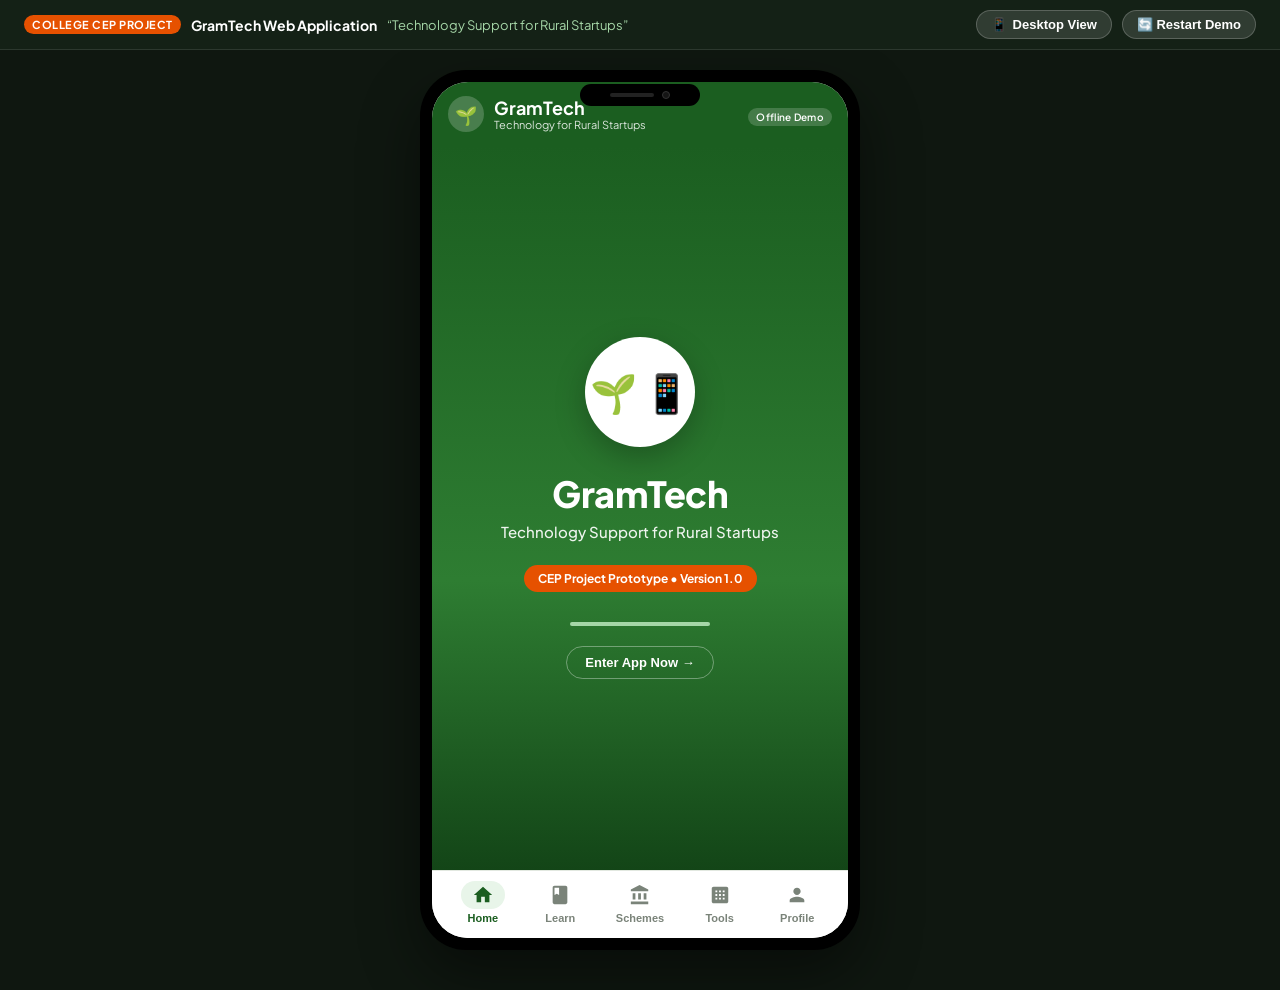
<file: web/index.html>
<!DOCTYPE html>
<html lang="en">
<head>
    <meta charset="UTF-8">
    <meta name="viewport" content="width=device-width, initial-scale=1.0, maximum-scale=1.0, user-scalable=no">
    <title>GramTech — Technology Support for Rural Startups</title>
    <meta name="description" content="College CEP Project: Technology Support for Rural Startups — A frontend-only prototype for rural entrepreneurship.">
    <!-- Google Fonts -->
    <link rel="preconnect" href="https://fonts.googleapis.com">
    <link rel="preconnect" href="https://fonts.gstatic.com" crossorigin>
    <link href="https://fonts.googleapis.com/css2?family=Plus+Jakarta+Sans:wght@400;500;600;700;800&display=swap" rel="stylesheet">
    <link rel="stylesheet" href="styles.css">
</head>
<body>

    <!-- Top Floating Toolbar for Presentation Controls -->
    <header class="presentation-header">
        <div class="presentation-title">
            <span class="project-tag">College CEP Project</span>
            <strong>GramTech Web Application</strong>
            <span class="topic-sub">“Technology Support for Rural Startups”</span>
        </div>
        <div class="presentation-actions">
            <button id="btn-toggle-view" class="control-btn" title="Toggle between Phone Mockup and Fullscreen">
                <span id="view-icon">📱</span> <span id="view-label">Desktop View</span>
            </button>
            <button id="btn-restart-app" class="control-btn" title="Restart App from Splash Screen">
                🔄 Restart Demo
            </button>
        </div>
    </header>

    <!-- App Wrapper (Renders as Smartphone Mockup by default, or Fullscreen) -->
    <main class="device-container" id="device-container">
        
        <!-- Smartphone Speaker & Camera Notch -->
        <div class="phone-notch">
            <div class="notch-speaker"></div>
            <div class="notch-camera"></div>
        </div>

        <div class="app-shell" id="app-shell">

            <!-- App Top Bar -->
            <div class="app-top-bar" id="app-top-bar">
                <div class="top-bar-left">
                    <button class="back-btn" id="top-bar-back-btn" aria-label="Go Back" style="display: none;">
                        <svg width="22" height="22" viewBox="0 0 24 24" fill="none" stroke="currentColor" stroke-width="2.5" stroke-linecap="round" stroke-linejoin="round">
                            <line x1="19" y1="12" x2="5" y2="12"></line>
                            <polyline points="12 19 5 12 12 5"></polyline>
                        </svg>
                    </button>
                    <div class="top-bar-brand-icon" id="top-bar-brand-icon">🌱</div>
                    <div class="top-bar-text">
                        <h1 class="top-bar-title" id="top-bar-title">GramTech</h1>
                        <span class="top-bar-subtitle" id="top-bar-subtitle">Technology for Rural Startups</span>
                    </div>
                </div>
                <div class="top-bar-right">
                    <span class="status-badge" id="top-bar-badge">Offline Demo</span>
                </div>
            </div>

            <!-- Scrollable Screen Content Viewport -->
            <div class="screen-viewport" id="screen-viewport">

                <!-- 1. SPLASH SCREEN -->
                <section class="screen active" id="screen-splash">
                    <div class="splash-content">
                        <div class="splash-logo-circle">
                            <span class="splash-emoji-sprout">🌱</span>
                            <span class="splash-emoji-phone">📱</span>
                        </div>
                        <h1 class="splash-title">GramTech</h1>
                        <p class="splash-tagline">Technology Support for Rural Startups</p>
                        <div class="splash-pill">CEP Project Prototype • Version 1.0</div>
                        <div class="splash-loader">
                            <div class="splash-loader-bar"></div>
                        </div>
                        <button class="skip-btn" id="btn-skip-splash">Enter App Now →</button>
                    </div>
                </section>

                <!-- 2. HOME SCREEN -->
                <section class="screen" id="screen-home">
                    <!-- Welcome Greeting -->
                    <div class="welcome-header">
                        <div class="welcome-text">
                            <h2 class="namaste-title">Namaste! 👋</h2>
                            <h3 class="welcome-sub">Welcome to GramTech</h3>
                            <p class="welcome-quote">“Technology support for rural entrepreneurs.”</p>
                        </div>
                        <div class="welcome-badge">🌱</div>
                    </div>

                    <!-- Large Hero Card -->
                    <div class="hero-card">
                        <div class="hero-chip">Rural Startup Enablement</div>
                        <h3 class="hero-title">Grow Your Rural Business With Technology</h3>
                        <p class="hero-desc">“Learn digital skills, discover government support and explore ways to grow your business.”</p>
                        <button class="hero-btn" id="btn-hero-explore">
                            <span>Explore Now</span>
                            <svg width="18" height="18" viewBox="0 0 24 24" fill="none" stroke="currentColor" stroke-width="2.5"><polyline points="9 18 15 12 9 6"></polyline></svg>
                        </button>
                    </div>

                    <!-- 4 Feature Cards -->
                    <div class="section-header">
                        <h4>Key Modules</h4>
                    </div>

                    <div class="features-list">
                        <div class="feature-card" data-target="learn">
                            <div class="feature-icon-box bg-green">📚</div>
                            <div class="feature-info">
                                <h5>Learn Skills</h5>
                                <p>Learn useful digital skills.</p>
                            </div>
                            <span class="arrow-icon">›</span>
                        </div>

                        <div class="feature-card" data-target="schemes">
                            <div class="feature-icon-box bg-amber">🏛</div>
                            <div class="feature-info">
                                <h5>Government Schemes</h5>
                                <p>Explore business support schemes.</p>
                            </div>
                            <span class="arrow-icon">›</span>
                        </div>

                        <div class="feature-card" data-target="tools">
                            <div class="feature-icon-box bg-green">🧮</div>
                            <div class="feature-info">
                                <h5>Business Tools</h5>
                                <p>Calculate profit and EMI.</p>
                            </div>
                            <span class="arrow-icon">›</span>
                        </div>

                        <div class="feature-card" data-target="sell-online">
                            <div class="feature-icon-box bg-amber">🛒</div>
                            <div class="feature-info">
                                <h5>Sell Online</h5>
                                <p>Learn how to reach customers online.</p>
                            </div>
                            <span class="arrow-icon">›</span>
                        </div>
                    </div>

                    <!-- Why Technology Matters Section -->
                    <div class="section-header">
                        <h4>Why Technology Matters</h4>
                        <p class="section-sub">Simple digital tools create massive opportunities for village enterprises.</p>
                    </div>

                    <div class="why-grid">
                        <div class="why-card">
                            <div class="why-icon">📢</div>
                            <h5>Digital Marketing</h5>
                            <p>Reach more customers.</p>
                        </div>
                        <div class="why-card">
                            <div class="why-icon">💳</div>
                            <h5>Digital Payments</h5>
                            <p>Accept payments easily.</p>
                        </div>
                        <div class="why-card">
                            <div class="why-icon">🏪</div>
                            <h5>Online Selling</h5>
                            <p>Sell products beyond your village.</p>
                        </div>
                        <div class="why-card">
                            <div class="why-icon">📊</div>
                            <h5>Business Tools</h5>
                            <p>Make better business decisions.</p>
                        </div>
                    </div>

                    <!-- Success Stories Banner -->
                    <div class="banner-card" id="banner-stories-link">
                        <div class="banner-icon">🌟</div>
                        <div class="banner-info">
                            <h5>Rural Startup Stories</h5>
                            <p>Read 4 demonstration journeys of rural enterprises adopting technology.</p>
                        </div>
                        <span class="arrow-icon">›</span>
                    </div>

                    <div class="scroll-spacer"></div>
                </section>

                <!-- 3. LEARN SCREEN -->
                <section class="screen" id="screen-learn">
                    <div class="screen-intro">
                        <h2>Learn & Grow</h2>
                        <p>“Simple technology lessons for rural entrepreneurs.”</p>
                    </div>

                    <div class="lessons-container" id="lessons-list">
                        <!-- Populated by JavaScript -->
                    </div>
                    <div class="scroll-spacer"></div>
                </section>

                <!-- 4. LESSON DETAIL SCREEN -->
                <section class="screen" id="screen-lesson-detail">
                    <div class="lesson-header-card">
                        <span class="badge-pill">Digital Lesson</span>
                        <h2 id="lesson-detail-title">Digital Marketing</h2>
                        <p id="lesson-detail-subtitle">Learn how social media can help promote your business.</p>
                    </div>

                    <div class="content-block">
                        <h4 id="lesson-what-title">What is Digital Marketing?</h4>
                        <p id="lesson-what-desc"></p>
                    </div>

                    <div class="content-block">
                        <h4>Why is it useful for rural businesses?</h4>
                        <ul class="bullet-list" id="lesson-why-list"></ul>
                    </div>

                    <div class="content-block highlight-amber">
                        <div class="example-header">
                            <span class="example-icon">💡</span>
                            <h4>Practical Rural Example</h4>
                        </div>
                        <p id="lesson-example-text"></p>
                    </div>

                    <div class="content-block">
                        <h4>Key Best Practices:</h4>
                        <ul class="checklist" id="lesson-tips-list"></ul>
                    </div>

                    <div class="action-wrap">
                        <button class="primary-btn" id="btn-mark-lesson-read">
                            <span id="btn-read-icon">✓</span>
                            <span id="btn-read-text">Mark as Read</span>
                        </button>
                        <div class="success-pill" id="lesson-completed-badge" style="display: none;">
                            Lesson completed! ✓
                        </div>
                    </div>
                    <div class="scroll-spacer"></div>
                </section>

                <!-- 5. GOVERNMENT SCHEMES SCREEN -->
                <section class="screen" id="screen-schemes">
                    <div class="screen-intro">
                        <h2>Government Support</h2>
                        <p>“Explore programs that may support entrepreneurs.”</p>
                    </div>

                    <!-- Live Portals Quick Bar -->
                    <div class="content-block live-portals-box">
                        <div class="portals-head">
                            <span>🌐</span>
                            <div>
                                <h5>Official Government Portals</h5>
                                <p>Click to open official portals directly:</p>
                            </div>
                        </div>
                        <div class="portal-chips">
                            <a href="https://www.mudra.org.in" target="_blank" class="portal-chip">PM MUDRA ↗</a>
                            <a href="https://www.startupindia.gov.in" target="_blank" class="portal-chip">Startup India ↗</a>
                            <a href="https://www.standupmitra.in" target="_blank" class="portal-chip">Stand-Up India ↗</a>
                            <a href="https://pmvishwakarma.gov.in" target="_blank" class="portal-chip">Vishwakarma ↗</a>
                            <a href="https://udyamregistration.gov.in" target="_blank" class="portal-chip">Udyam MSME ↗</a>
                        </div>
                    </div>

                    <div class="schemes-container" id="schemes-list">
                        <!-- Populated by JavaScript -->
                    </div>

                    <div class="disclaimer-card">
                        <span class="disclaimer-icon">ℹ️</span>
                        <p>Scheme information is for educational purposes. Please verify current details on official government websites.</p>
                    </div>
                    <div class="scroll-spacer"></div>
                </section>

                <!-- 6. SCHEME DETAIL SCREEN -->
                <section class="screen" id="screen-scheme-detail">
                    <div class="scheme-header-card">
                        <span class="badge-pill" id="scheme-detail-category">Business Loan</span>
                        <h2 id="scheme-detail-name">PM MUDRA Yojana</h2>
                        <p id="scheme-detail-tagline">Funding the unfunded micro and small enterprises.</p>
                    </div>

                    <div class="content-block">
                        <h4>Purpose</h4>
                        <p id="scheme-detail-purpose"></p>
                    </div>

                    <div class="content-block">
                        <h4>Who May Benefit?</h4>
                        <p id="scheme-detail-beneficiaries"></p>
                    </div>

                    <div class="content-block">
                        <h4>Financial Support & Loan Tiers</h4>
                        <p id="scheme-detail-finance"></p>
                    </div>

                    <div class="content-block">
                        <h4>Key Scheme Highlights:</h4>
                        <ul class="checklist" id="scheme-features-list"></ul>
                    </div>

                    <div class="action-wrap">
                        <a href="#" target="_blank" id="scheme-portal-link" class="primary-btn">
                            🌐 Visit Official Portal ↗
                        </a>
                        <button class="secondary-btn" id="btn-scheme-advisory">
                            Official Advisory & Guidance
                        </button>
                    </div>

                    <div class="disclaimer-card">
                        <span class="disclaimer-icon">ℹ️</span>
                        <p>Scheme information is for educational purposes. Please verify current details on official government websites.</p>
                    </div>
                    <div class="scroll-spacer"></div>
                </section>

                <!-- 7. BUSINESS TOOLS SCREEN -->
                <section class="screen" id="screen-tools">
                    <div class="screen-intro">
                        <h2>Business Tools</h2>
                        <p>“Simple calculators for daily business planning.”</p>
                    </div>

                    <!-- Calculator Tabs -->
                    <div class="tools-tab-bar">
                        <button class="tool-tab active" data-tab="profit">
                            <span>📈</span> Profit
                        </button>
                        <button class="tool-tab" data-tab="emi">
                            <span>💳</span> EMI
                        </button>
                        <button class="tool-tab" data-tab="savings">
                            <span>💰</span> Savings
                        </button>
                    </div>

                    <!-- Profit Calculator -->
                    <div class="calculator-panel active" id="panel-profit">
                        <div class="calc-card">
                            <div class="calc-header">
                                <h3>Profit Calculator</h3>
                                <p>Calculate your gross revenue, total expense, and net profit.</p>
                            </div>

                            <div class="form-group">
                                <label for="profit-sp">Selling Price per item (₹)</label>
                                <input type="number" id="profit-sp" placeholder="e.g. 500" min="0" step="any">
                            </div>

                            <div class="form-group">
                                <label for="profit-cp">Cost Price per item (₹)</label>
                                <input type="number" id="profit-cp" placeholder="e.g. 300" min="0" step="any">
                            </div>

                            <div class="form-group">
                                <label for="profit-qty">Quantity (Units)</label>
                                <input type="number" id="profit-qty" placeholder="e.g. 10" min="1">
                            </div>

                            <div class="calc-error" id="profit-error"></div>

                            <div class="calc-actions">
                                <button class="primary-btn" id="btn-calc-profit">Calculate Profit</button>
                                <button class="demo-preset-btn" id="btn-profit-demo">College Demo Values</button>
                            </div>

                            <div class="calc-result-box" id="profit-result" style="display: none;">
                                <h4>Calculation Summary</h4>
                                <div class="result-row">
                                    <span>Total Revenue:</span>
                                    <strong id="profit-res-rev">₹0</strong>
                                </div>
                                <div class="result-row">
                                    <span>Total Cost:</span>
                                    <strong id="profit-res-cost">₹0</strong>
                                </div>
                                <div class="result-divider"></div>
                                <div class="result-row highlight">
                                    <span id="profit-res-label">Net Profit:</span>
                                    <strong id="profit-res-val">₹0</strong>
                                </div>
                                <p class="margin-note" id="profit-res-margin"></p>
                            </div>
                        </div>
                    </div>

                    <!-- EMI Calculator -->
                    <div class="calculator-panel" id="panel-emi">
                        <div class="calc-card">
                            <div class="calc-header">
                                <h3>Loan EMI Calculator</h3>
                                <p>Estimate your monthly installment for MUDRA or business loans.</p>
                            </div>

                            <div class="form-group">
                                <label for="emi-amount">Loan Amount (₹)</label>
                                <input type="number" id="emi-amount" placeholder="e.g. 100000" min="1000">
                            </div>

                            <div class="form-group">
                                <label for="emi-rate">Annual Interest Rate (%)</label>
                                <input type="number" id="emi-rate" placeholder="e.g. 9.5" min="1" max="50" step="0.1">
                            </div>

                            <div class="form-group">
                                <label for="emi-tenure">Loan Duration (Months)</label>
                                <input type="number" id="emi-tenure" placeholder="e.g. 36" min="1">
                            </div>

                            <div class="calc-error" id="emi-error"></div>

                            <div class="calc-actions">
                                <button class="primary-btn" id="btn-calc-emi">Calculate EMI</button>
                            </div>

                            <div class="calc-result-box" id="emi-result" style="display: none;">
                                <span class="result-kicker">Monthly Installment</span>
                                <div class="big-result" id="emi-res-monthly">₹0 / month</div>
                                <div class="result-divider"></div>
                                <div class="result-row">
                                    <span>Total Interest:</span>
                                    <strong id="emi-res-interest">₹0</strong>
                                </div>
                                <div class="result-row">
                                    <span>Total Amount Payable:</span>
                                    <strong id="emi-res-total">₹0</strong>
                                </div>
                            </div>
                        </div>
                    </div>

                    <!-- Savings Calculator -->
                    <div class="calculator-panel" id="panel-savings">
                        <div class="calc-card">
                            <div class="calc-header">
                                <h3>Savings Calculator</h3>
                                <p>Track your monthly surplus to reinvest in your enterprise.</p>
                            </div>

                            <div class="form-group">
                                <label for="savings-income">Monthly Income (₹)</label>
                                <input type="number" id="savings-income" placeholder="e.g. 25000" min="0">
                            </div>

                            <div class="form-group">
                                <label for="savings-expenses">Monthly Expenses (₹)</label>
                                <input type="number" id="savings-expenses" placeholder="e.g. 18000" min="0">
                            </div>

                            <div class="calc-error" id="savings-error"></div>

                            <div class="calc-actions">
                                <button class="primary-btn" id="btn-calc-savings">Calculate Savings</button>
                            </div>

                            <div class="calc-result-box" id="savings-result" style="display: none;">
                                <span class="result-kicker">Monthly Savings</span>
                                <div class="big-result" id="savings-res-val">₹0 / month</div>
                                <p class="margin-note" id="savings-res-note"></p>
                            </div>
                        </div>
                    </div>

                    <div class="scroll-spacer"></div>
                </section>

                <!-- 8. SELL ONLINE SCREEN -->
                <section class="screen" id="screen-sell-online">
                    <div class="screen-intro">
                        <h2>Sell Online</h2>
                        <p>“Take your rural business to more customers.”</p>
                    </div>

                    <div class="section-header">
                        <h4>6 Steps to Start Selling Online</h4>
                    </div>

                    <div class="steps-list">
                        <div class="step-card">
                            <div class="step-num">1</div>
                            <div class="step-body">
                                <h5>Create a Product Catalog</h5>
                                <p>Show your products with clear photos, exact names, weights, and transparent prices.</p>
                            </div>
                            <div class="step-icon">📖</div>
                        </div>
                        <div class="step-card">
                            <div class="step-num">2</div>
                            <div class="step-body">
                                <h5>Use Social Media</h5>
                                <p>Promote your products actively through WhatsApp Status, Facebook groups, and Instagram reels.</p>
                            </div>
                            <div class="step-icon">📢</div>
                        </div>
                        <div class="step-card">
                            <div class="step-num">3</div>
                            <div class="step-body">
                                <h5>Accept Digital Payments</h5>
                                <p>Use safe UPI QR codes and soundboxes to accept upfront advance token payments.</p>
                            </div>
                            <div class="step-icon">💳</div>
                        </div>
                        <div class="step-card">
                            <div class="step-num">4</div>
                            <div class="step-body">
                                <h5>Take Good Product Photos</h5>
                                <p>Use natural daylight, simple neutral backgrounds, and show items from multiple angles.</p>
                            </div>
                            <div class="step-icon">📷</div>
                        </div>
                        <div class="step-card">
                            <div class="step-num">5</div>
                            <div class="step-body">
                                <h5>Package Products Properly</h5>
                                <p>Use sturdy boxes, moisture-proof wrapping, and add a friendly thank-you note inside.</p>
                            </div>
                            <div class="step-icon">📦</div>
                        </div>
                        <div class="step-card">
                            <div class="step-num">6</div>
                            <div class="step-body">
                                <h5>Reach More Customers</h5>
                                <p>Leverage India Post, local courier hubs, and government e-commerce initiatives like ONDC.</p>
                            </div>
                            <div class="step-icon">🚚</div>
                        </div>
                    </div>

                    <div class="section-header">
                        <div class="header-with-badge">
                            <h4>Sample Product Showcase</h4>
                            <span class="badge-pill">College Demo</span>
                        </div>
                        <p class="section-sub">Demonstration catalog of rural artisan products.</p>
                    </div>

                    <div class="products-grid" id="products-list">
                        <!-- Populated by JavaScript -->
                    </div>

                    <div class="disclaimer-card">
                        <span class="disclaimer-icon">ℹ️</span>
                        <p>These products are for college demonstration purposes to showcase how rural artisan catalogs can be structured digitally.</p>
                    </div>
                    <div class="scroll-spacer"></div>
                </section>

                <!-- 9. SUCCESS STORIES SCREEN -->
                <section class="screen" id="screen-stories">
                    <div class="screen-intro">
                        <h2>Rural Startup Stories</h2>
                        <p>Inspiring fictional case studies demonstrating technology adoption.</p>
                    </div>

                    <div class="disclaimer-card">
                        <span class="disclaimer-icon">ℹ️</span>
                        <p><strong>Notice:</strong> All profiles below are created as demonstration case studies for this college project to illustrate how specific technologies solve typical rural supply and marketing problems.</p>
                    </div>

                    <div class="stories-list" id="stories-list">
                        <!-- Populated by JavaScript -->
                    </div>
                    <div class="scroll-spacer"></div>
                </section>

                <!-- 10. PROFILE / ABOUT SCREEN -->
                <section class="screen" id="screen-profile">
                    <div class="profile-header-card">
                        <div class="profile-badge">
                            <span>🌱</span><span>📱</span>
                        </div>
                        <h2>GramTech</h2>
                        <p class="tagline">Technology Support for Rural Startups</p>
                        <div class="version-tag">Version 1.0 (College CEP Prototype)</div>
                    </div>

                    <div class="content-block">
                        <div class="block-head">
                            <span class="block-icon">🎓</span>
                            <h4>College Project Overview</h4>
                        </div>
                        <p><strong>Project:</strong> CEP Project</p>
                        <p><strong>Topic:</strong> Technology Support for Rural Startups</p>
                        <div class="purpose-quote">
                            <strong>Purpose:</strong>
                            “GramTech is a student-developed prototype designed to demonstrate how technology can help rural entrepreneurs learn digital skills, discover support resources and grow their businesses.”
                        </div>
                    </div>

                    <div class="content-block">
                        <h4>Key Prototype Features</h4>
                        <ul class="checklist">
                            <li>Digital learning modules (Marketing, UPI, Social Media, Safety)</li>
                            <li>Government scheme directory (MUDRA, Startup India, PMEGP)</li>
                            <li>Business calculators (Profit, EMI, Savings)</li>
                            <li>Online selling guidance & sample artisan showcase</li>
                            <li>Rural startup awareness & demonstration stories</li>
                        </ul>
                    </div>

                    <div class="action-wrap">
                        <button class="primary-btn" id="btn-profile-stories">
                            🌟 View Rural Success Stories →
                        </button>
                    </div>
                    <div class="scroll-spacer"></div>
                </section>

            </div>

            <!-- Bottom Navigation Bar (5 tabs) -->
            <nav class="app-bottom-nav" id="app-bottom-nav">
                <button class="nav-item active" data-nav="home">
                    <div class="nav-icon-wrap">
                        <svg width="22" height="22" viewBox="0 0 24 24" fill="currentColor">
                            <path d="M10 20v-6h4v6h5v-8h3L12 3 2 12h3v8z"/>
                        </svg>
                    </div>
                    <span class="nav-label">Home</span>
                </button>

                <button class="nav-item" data-nav="learn">
                    <div class="nav-icon-wrap">
                        <svg width="22" height="22" viewBox="0 0 24 24" fill="currentColor">
                            <path d="M18 2H6c-1.1 0-2 .9-2 2v16c0 1.1.9 2 2 2h12c1.1 0 2-.9 2-2V4c0-1.1-.9-2-2-2zM6 4h5v8l-2.5-1.5L6 12V4z"/>
                        </svg>
                    </div>
                    <span class="nav-label">Learn</span>
                </button>

                <button class="nav-item" data-nav="schemes">
                    <div class="nav-icon-wrap">
                        <svg width="22" height="22" viewBox="0 0 24 24" fill="currentColor">
                            <path d="M4 10v7h3v-7H4zm6 0v7h3v-7h-3zM2 22h19v-3H2v3zm14-12v7h3v-7h-3zm-4.5-9L2 6v2h19V6l-9.5-5z"/>
                        </svg>
                    </div>
                    <span class="nav-label">Schemes</span>
                </button>

                <button class="nav-item" data-nav="tools">
                    <div class="nav-icon-wrap">
                        <svg width="22" height="22" viewBox="0 0 24 24" fill="currentColor">
                            <path d="M19 3H5c-1.1 0-2 .9-2 2v14c0 1.1.9 2 2 2h14c1.1 0 2-.9 2-2V5c0-1.1-.9-2-2-2zm-6 14h-2v-2h2v2zm0-4h-2v-2h2v2zm0-4h-2V7h2v2zm4 8h-2v-2h2v2zm0-4h-2v-2h2v2zm0-4h-2V7h2v2zM7 7h2v2H7V7zm0 4h2v2H7v-2zm0 4h2v2H7v-2z"/>
                        </svg>
                    </div>
                    <span class="nav-label">Tools</span>
                </button>

                <button class="nav-item" data-nav="profile">
                    <div class="nav-icon-wrap">
                        <svg width="22" height="22" viewBox="0 0 24 24" fill="currentColor">
                            <path d="M12 12c2.21 0 4-1.79 4-4s-1.79-4-4-4-4 1.79-4 4 1.79 4 4 4zm0 2c-2.67 0-8 1.34-8 4v2h16v-2c0-2.66-5.33-4-8-4z"/>
                        </svg>
                    </div>
                    <span class="nav-label">Profile</span>
                </button>
            </nav>

        </div>
    </main>

    <!-- Toast Notification Banner -->
    <div class="toast-popup" id="toast-popup">Lesson completed! ✓</div>

    <script src="app.js"></script>
</body>
</html>
</file>
<file: web/styles.css>
/* ============================================================
   GRAMTECH — WEB APPLICATION STYLESHEET
   Theme: Rural Green (#1B5E20) + Harvest Amber (#E65100)
   Design System: Material 3 Inspired Cards & Typography
   ============================================================ */

:root {
    --primary: #1B5E20;
    --primary-dark: #0D3C13;
    --primary-medium: #2E7D32;
    --primary-light: #E8F5E9;
    --primary-pale: #F1F8F2;
    
    --secondary: #E65100;
    --secondary-hover: #BF360C;
    --secondary-light: #FFF3E0;
    --secondary-text: #7B2D00;
    
    --bg-page: #0f1710;
    --bg-app: #F8FAF8;
    --surface: #FFFFFF;
    --surface-variant: #EDF2EC;
    
    --text-primary: #191C19;
    --text-secondary: #555D54;
    --text-tertiary: #7A8379;
    --border-color: #E2E8E0;
    
    --radius-sm: 8px;
    --radius-md: 14px;
    --radius-lg: 20px;
    --radius-pill: 9999px;
    
    --shadow-sm: 0 1px 3px rgba(0, 0, 0, 0.06), 0 1px 2px rgba(0, 0, 0, 0.04);
    --shadow-md: 0 4px 12px rgba(27, 94, 32, 0.08);
    --shadow-phone: 0 25px 60px rgba(0, 0, 0, 0.45);
    
    --transition-fast: 0.2s cubic-bezier(0.4, 0, 0.2, 1);
    --font-main: 'Plus Jakarta Sans', system-ui, -apple-system, sans-serif;
}

/* Reset & Base */
* {
    margin: 0;
    padding: 0;
    box-sizing: border-box;
    -webkit-tap-highlight-color: transparent;
}

body {
    font-family: var(--font-main);
    background: var(--bg-page);
    color: var(--text-primary);
    min-height: 100vh;
    display: flex;
    flex-direction: column;
    align-items: center;
    overflow-x: hidden;
}

/* Presentation Header (Desktop control bar) */
.presentation-header {
    width: 100%;
    background: #142116;
    border-bottom: 1px solid rgba(255, 255, 255, 0.1);
    padding: 10px 24px;
    display: flex;
    align-items: center;
    justify-content: space-between;
    z-index: 100;
    flex-wrap: wrap;
    gap: 12px;
}

.presentation-title {
    display: flex;
    align-items: center;
    gap: 10px;
    color: #ffffff;
    font-size: 14px;
}

.project-tag {
    background: var(--secondary);
    color: #ffffff;
    font-size: 11px;
    font-weight: 700;
    padding: 3px 8px;
    border-radius: var(--radius-pill);
    text-transform: uppercase;
    letter-spacing: 0.5px;
}

.topic-sub {
    color: #A5D6A7;
    font-size: 13px;
}

.presentation-actions {
    display: flex;
    align-items: center;
    gap: 10px;
}

.control-btn {
    background: rgba(255, 255, 255, 0.12);
    border: 1px solid rgba(255, 255, 255, 0.2);
    color: #ffffff;
    padding: 6px 14px;
    border-radius: var(--radius-pill);
    font-size: 13px;
    font-weight: 600;
    cursor: pointer;
    display: inline-flex;
    align-items: center;
    gap: 6px;
    transition: var(--transition-fast);
}

.control-btn:hover {
    background: rgba(255, 255, 255, 0.22);
}

/* Device Wrapper (Smartphone frame vs Full Desktop) */
.device-container {
    margin: 20px auto 40px auto;
    width: 100%;
    max-width: 440px;
    height: 880px;
    background: #000000;
    border-radius: 46px;
    padding: 12px;
    box-shadow: var(--shadow-phone);
    position: relative;
    display: flex;
    flex-direction: column;
    transition: all 0.35s cubic-bezier(0.4, 0, 0.2, 1);
}

/* Fullscreen Mode when toggled */
.device-container.desktop-mode {
    max-width: 900px;
    height: 94vh;
    border-radius: 24px;
    padding: 0;
    box-shadow: 0 10px 40px rgba(0, 0, 0, 0.3);
}

.device-container.desktop-mode .phone-notch {
    display: none;
}

/* Notch & Sensors */
.phone-notch {
    position: absolute;
    top: 14px;
    left: 50%;
    transform: translateX(-50%);
    width: 120px;
    height: 22px;
    background: #000000;
    border-radius: 12px;
    z-index: 50;
    display: flex;
    align-items: center;
    justify-content: center;
    gap: 8px;
}

.notch-speaker {
    width: 44px;
    height: 4px;
    background: #222222;
    border-radius: 2px;
}

.notch-camera {
    width: 8px;
    height: 8px;
    background: #151515;
    border-radius: 50%;
    border: 1px solid #333333;
}

/* App Shell */
.app-shell {
    width: 100%;
    height: 100%;
    background: var(--bg-app);
    border-radius: 36px;
    overflow: hidden;
    display: flex;
    flex-direction: column;
    position: relative;
}

.device-container.desktop-mode .app-shell {
    border-radius: 24px;
}

/* App Top Bar */
.app-top-bar {
    background: var(--primary);
    color: #ffffff;
    padding: 14px 16px;
    display: flex;
    align-items: center;
    justify-content: space-between;
    min-height: 60px;
    z-index: 20;
    box-shadow: 0 2px 8px rgba(0, 0, 0, 0.15);
}

.top-bar-left {
    display: flex;
    align-items: center;
    gap: 10px;
}

.back-btn {
    background: rgba(255, 255, 255, 0.18);
    border: none;
    color: #ffffff;
    width: 36px;
    height: 36px;
    border-radius: 50%;
    cursor: pointer;
    display: flex;
    align-items: center;
    justify-content: center;
    transition: var(--transition-fast);
}

.back-btn:hover {
    background: rgba(255, 255, 255, 0.3);
}

.top-bar-brand-icon {
    width: 36px;
    height: 36px;
    background: rgba(255, 255, 255, 0.2);
    border-radius: 50%;
    display: flex;
    align-items: center;
    justify-content: center;
    font-size: 18px;
}

.top-bar-text {
    display: flex;
    flex-direction: column;
}

.top-bar-title {
    font-size: 18px;
    font-weight: 700;
    line-height: 1.2;
}

.top-bar-subtitle {
    font-size: 11px;
    color: rgba(255, 255, 255, 0.85);
}

.status-badge {
    background: rgba(255, 255, 255, 0.18);
    color: #ffffff;
    font-size: 10px;
    font-weight: 600;
    padding: 3px 8px;
    border-radius: var(--radius-pill);
    letter-spacing: 0.3px;
}

/* Screen Viewport */
.screen-viewport {
    flex: 1;
    overflow-y: auto;
    overflow-x: hidden;
    position: relative;
    padding: 16px;
    background: var(--bg-app);
    scroll-behavior: smooth;
}

.screen-viewport::-webkit-scrollbar {
    width: 4px;
}
.screen-viewport::-webkit-scrollbar-thumb {
    background: #cccccc;
    border-radius: 4px;
}

/* Individual Screens */
.screen {
    display: none;
    flex-direction: column;
    gap: 16px;
    animation: screenFadeIn 0.25s ease-out;
}

.screen.active {
    display: flex;
}

@keyframes screenFadeIn {
    from { opacity: 0; transform: translateY(6px); }
    to { opacity: 1; transform: translateY(0); }
}

.scroll-spacer {
    height: 70px;
}

/* ============================================================
   SCREEN 1: SPLASH SCREEN
   ============================================================ */
#screen-splash {
    background: linear-gradient(180deg, var(--primary) 0%, var(--primary-medium) 60%, #134517 100%);
    position: absolute;
    inset: 0;
    z-index: 40;
    display: none;
    align-items: center;
    justify-content: center;
    padding: 24px;
}

#screen-splash.active {
    display: flex;
}

.splash-content {
    display: flex;
    flex-direction: column;
    align-items: center;
    text-align: center;
    color: #ffffff;
    max-width: 320px;
}

.splash-logo-circle {
    width: 110px;
    height: 110px;
    background: #ffffff;
    border-radius: 50%;
    display: flex;
    align-items: center;
    justify-content: center;
    gap: 6px;
    font-size: 38px;
    box-shadow: 0 10px 30px rgba(0, 0, 0, 0.25);
    margin-bottom: 24px;
    animation: logoBounce 1s ease;
}

@keyframes logoBounce {
    0% { transform: scale(0.6); opacity: 0; }
    60% { transform: scale(1.05); }
    100% { transform: scale(1); opacity: 1; }
}

.splash-title {
    font-size: 36px;
    font-weight: 800;
    letter-spacing: -0.5px;
    margin-bottom: 6px;
}

.splash-tagline {
    font-size: 15px;
    font-weight: 500;
    color: rgba(255, 255, 255, 0.92);
    margin-bottom: 24px;
}

.splash-pill {
    background: var(--secondary);
    color: #ffffff;
    font-size: 12px;
    font-weight: 700;
    padding: 6px 14px;
    border-radius: var(--radius-pill);
    margin-bottom: 30px;
}

.splash-loader {
    width: 140px;
    height: 4px;
    background: rgba(255, 255, 255, 0.2);
    border-radius: 2px;
    overflow: hidden;
    margin-bottom: 20px;
}

.splash-loader-bar {
    width: 0%;
    height: 100%;
    background: #A5D6A7;
    animation: splashLoad 2s forwards linear;
}

@keyframes splashLoad {
    0% { width: 0%; }
    100% { width: 100%; }
}

.skip-btn {
    background: transparent;
    border: 1px solid rgba(255, 255, 255, 0.35);
    color: #ffffff;
    font-size: 13px;
    font-weight: 600;
    padding: 8px 18px;
    border-radius: var(--radius-pill);
    cursor: pointer;
    transition: var(--transition-fast);
}

.skip-btn:hover {
    background: rgba(255, 255, 255, 0.15);
}

/* ============================================================
   SCREEN 2: HOME SCREEN
   ============================================================ */
.welcome-header {
    display: flex;
    align-items: flex-start;
    justify-content: space-between;
    padding: 4px 0;
}

.namaste-title {
    font-size: 24px;
    font-weight: 800;
    color: var(--primary);
}

.welcome-sub {
    font-size: 18px;
    font-weight: 700;
    color: var(--text-primary);
}

.welcome-quote {
    font-size: 13px;
    color: var(--text-secondary);
    margin-top: 2px;
}

.welcome-badge {
    width: 46px;
    height: 46px;
    background: var(--primary-light);
    border-radius: 50%;
    display: flex;
    align-items: center;
    justify-content: center;
    font-size: 24px;
}

/* Hero Card */
.hero-card {
    background: linear-gradient(135deg, var(--primary) 0%, var(--primary-medium) 100%);
    color: #ffffff;
    padding: 20px;
    border-radius: var(--radius-lg);
    box-shadow: var(--shadow-md);
    display: flex;
    flex-direction: column;
    gap: 10px;
}

.hero-chip {
    background: rgba(255, 255, 255, 0.18);
    font-size: 11px;
    font-weight: 700;
    padding: 3px 8px;
    border-radius: var(--radius-sm);
    align-self: flex-start;
}

.hero-title {
    font-size: 20px;
    font-weight: 800;
    line-height: 1.3;
}

.hero-desc {
    font-size: 13px;
    color: rgba(255, 255, 255, 0.9);
    line-height: 1.4;
}

.hero-btn {
    align-self: flex-start;
    background: var(--secondary);
    color: #ffffff;
    border: none;
    padding: 10px 18px;
    border-radius: var(--radius-md);
    font-size: 14px;
    font-weight: 700;
    cursor: pointer;
    display: inline-flex;
    align-items: center;
    gap: 8px;
    margin-top: 4px;
    transition: var(--transition-fast);
}

.hero-btn:hover {
    background: var(--secondary-hover);
    transform: translateY(-1px);
}

/* Features List */
.section-header h4 {
    font-size: 18px;
    font-weight: 800;
    color: var(--text-primary);
}

.section-sub {
    font-size: 13px;
    color: var(--text-secondary);
    margin-top: 2px;
}

.features-list {
    display: flex;
    flex-direction: column;
    gap: 12px;
}

.feature-card {
    background: var(--surface);
    border: 1px solid var(--border-color);
    border-radius: var(--radius-md);
    padding: 14px;
    display: flex;
    align-items: center;
    gap: 14px;
    cursor: pointer;
    box-shadow: var(--shadow-sm);
    transition: var(--transition-fast);
}

.feature-card:hover {
    transform: translateY(-2px);
    box-shadow: 0 4px 14px rgba(0, 0, 0, 0.08);
    border-color: #c7d6c8;
}

.feature-icon-box {
    width: 48px;
    height: 48px;
    border-radius: 12px;
    display: flex;
    align-items: center;
    justify-content: center;
    font-size: 24px;
    flex-shrink: 0;
}

.bg-green {
    background: var(--primary-light);
}

.bg-amber {
    background: var(--secondary-light);
}

.feature-info {
    flex: 1;
}

.feature-info h5 {
    font-size: 15px;
    font-weight: 700;
    color: var(--text-primary);
}

.feature-info p {
    font-size: 13px;
    color: var(--text-secondary);
    margin-top: 2px;
}

.arrow-icon {
    font-size: 22px;
    font-weight: 700;
    color: var(--primary);
}

/* Why Technology Matters Grid */
.why-grid {
    display: grid;
    grid-template-columns: repeat(2, 1fr);
    gap: 10px;
}

.why-card {
    background: var(--surface);
    border: 1px solid var(--border-color);
    border-radius: var(--radius-md);
    padding: 14px;
    box-shadow: var(--shadow-sm);
}

.why-icon {
    width: 36px;
    height: 36px;
    background: var(--primary-light);
    border-radius: 8px;
    display: flex;
    align-items: center;
    justify-content: center;
    font-size: 18px;
    margin-bottom: 8px;
}

.why-card h5 {
    font-size: 14px;
    font-weight: 700;
    color: var(--text-primary);
}

.why-card p {
    font-size: 12px;
    color: var(--text-secondary);
    margin-top: 2px;
    line-height: 1.35;
}

/* Banner Card */
.banner-card {
    background: var(--secondary-light);
    border: 1px solid #ffd8a8;
    border-radius: var(--radius-md);
    padding: 14px;
    display: flex;
    align-items: center;
    gap: 12px;
    cursor: pointer;
    transition: var(--transition-fast);
}

.banner-card:hover {
    background: #ffe8cc;
}

.banner-icon {
    width: 40px;
    height: 40px;
    background: #ffffff;
    border-radius: 50%;
    display: flex;
    align-items: center;
    justify-content: center;
    font-size: 20px;
    flex-shrink: 0;
}

.banner-info {
    flex: 1;
}

.banner-info h5 {
    font-size: 14px;
    font-weight: 700;
    color: var(--secondary-text);
}

.banner-info p {
    font-size: 12px;
    color: #923a00;
    margin-top: 2px;
}

/* ============================================================
   SCREEN 3 & 4: LEARN & LESSON DETAIL
   ============================================================ */
.screen-intro h2 {
    font-size: 24px;
    font-weight: 800;
    color: var(--primary);
}

.screen-intro p {
    font-size: 14px;
    color: var(--text-secondary);
    margin-top: 2px;
}

.lessons-container {
    display: flex;
    flex-direction: column;
    gap: 12px;
}

.lesson-card {
    background: var(--surface);
    border: 1px solid var(--border-color);
    border-radius: var(--radius-md);
    padding: 14px;
    display: flex;
    align-items: center;
    gap: 14px;
    cursor: pointer;
    box-shadow: var(--shadow-sm);
    transition: var(--transition-fast);
}

.lesson-card:hover {
    transform: translateY(-2px);
    box-shadow: 0 4px 12px rgba(0, 0, 0, 0.08);
}

.lesson-icon-circle {
    width: 46px;
    height: 46px;
    border-radius: 12px;
    background: var(--primary-light);
    display: flex;
    align-items: center;
    justify-content: center;
    font-size: 22px;
    flex-shrink: 0;
}

.lesson-meta {
    flex: 1;
}

.lesson-meta h4 {
    font-size: 15px;
    font-weight: 700;
    color: var(--text-primary);
}

.lesson-meta p {
    font-size: 13px;
    color: var(--text-secondary);
    margin-top: 2px;
}

/* Detail Screen Blocks */
.lesson-header-card, .scheme-header-card, .profile-header-card {
    background: var(--surface);
    border: 1px solid var(--border-color);
    border-radius: var(--radius-lg);
    padding: 18px;
    box-shadow: var(--shadow-sm);
}

.badge-pill {
    background: var(--secondary-light);
    color: var(--secondary-text);
    font-size: 11px;
    font-weight: 700;
    padding: 4px 10px;
    border-radius: var(--radius-pill);
    display: inline-block;
    margin-bottom: 8px;
}

.content-block {
    background: var(--surface);
    border: 1px solid var(--border-color);
    border-radius: var(--radius-md);
    padding: 16px;
    box-shadow: var(--shadow-sm);
}

.content-block h4 {
    font-size: 15px;
    font-weight: 700;
    color: var(--primary);
    margin-bottom: 8px;
}

.content-block p {
    font-size: 14px;
    color: var(--text-primary);
    line-height: 1.55;
}

.content-block.highlight-amber {
    background: var(--secondary-light);
    border-color: #ffd8a8;
}

.example-header {
    display: flex;
    align-items: center;
    gap: 8px;
    margin-bottom: 8px;
}

.example-header h4 {
    color: var(--secondary-text);
    margin-bottom: 0;
}

.bullet-list {
    list-style: none;
    display: flex;
    flex-direction: column;
    gap: 8px;
}

.bullet-list li {
    font-size: 14px;
    line-height: 1.45;
    position: relative;
    padding-left: 18px;
}

.bullet-list li::before {
    content: "•";
    position: absolute;
    left: 0;
    color: var(--primary);
    font-size: 20px;
    line-height: 1;
}

.checklist {
    list-style: none;
    display: flex;
    flex-direction: column;
    gap: 8px;
}

.checklist li {
    font-size: 13.5px;
    line-height: 1.45;
    position: relative;
    padding-left: 22px;
}

.checklist li::before {
    content: "✓";
    position: absolute;
    left: 0;
    color: var(--primary);
    font-weight: 800;
}

.action-wrap {
    display: flex;
    flex-direction: column;
    gap: 10px;
}

.primary-btn {
    background: var(--primary);
    color: #ffffff;
    border: none;
    padding: 14px 20px;
    border-radius: var(--radius-md);
    font-size: 15px;
    font-weight: 700;
    cursor: pointer;
    display: flex;
    align-items: center;
    justify-content: center;
    gap: 8px;
    width: 100%;
    text-decoration: none;
    transition: var(--transition-fast);
}

.primary-btn:hover {
    background: var(--primary-medium);
}

.secondary-btn {
    background: transparent;
    color: var(--primary);
    border: 1.5px solid var(--primary);
    padding: 12px 18px;
    border-radius: var(--radius-md);
    font-size: 14px;
    font-weight: 700;
    cursor: pointer;
    display: flex;
    align-items: center;
    justify-content: center;
    gap: 6px;
    width: 100%;
    transition: var(--transition-fast);
}

.secondary-btn:hover {
    background: var(--primary-light);
}

.success-pill {
    background: var(--primary-light);
    color: var(--primary);
    font-weight: 700;
    font-size: 13px;
    padding: 8px 16px;
    border-radius: var(--radius-pill);
    text-align: center;
    animation: fadeIn 0.3s;
}

/* ============================================================
   SCREEN 5 & 6: GOVERNMENT SCHEMES
   ============================================================ */
.live-portals-box {
    background: #f0f7f1;
    border-color: #c7e6c9;
}

.portals-head {
    display: flex;
    align-items: center;
    gap: 8px;
    margin-bottom: 10px;
}

.portals-head h5 {
    font-size: 14px;
    font-weight: 700;
    color: var(--primary);
}

.portals-head p {
    font-size: 12px;
    color: var(--text-secondary);
}

.portal-chips {
    display: flex;
    flex-wrap: wrap;
    gap: 8px;
}

.portal-chip {
    background: #ffffff;
    border: 1px solid #c7d6c8;
    color: var(--primary);
    font-size: 12px;
    font-weight: 600;
    padding: 5px 12px;
    border-radius: var(--radius-pill);
    text-decoration: none;
    transition: var(--transition-fast);
}

.portal-chip:hover {
    background: var(--primary);
    color: #ffffff;
}

.schemes-container {
    display: flex;
    flex-direction: column;
    gap: 12px;
}

.scheme-card {
    background: var(--surface);
    border: 1px solid var(--border-color);
    border-radius: var(--radius-md);
    padding: 16px;
    cursor: pointer;
    box-shadow: var(--shadow-sm);
    transition: var(--transition-fast);
}

.scheme-card:hover {
    transform: translateY(-2px);
    box-shadow: 0 4px 12px rgba(0, 0, 0, 0.08);
}

.scheme-card-head {
    display: flex;
    align-items: center;
    justify-content: space-between;
    margin-bottom: 6px;
}

.scheme-card h4 {
    font-size: 16px;
    font-weight: 700;
    color: var(--text-primary);
}

.scheme-card .tagline {
    font-size: 12px;
    color: var(--primary);
    font-weight: 600;
    margin-bottom: 8px;
}

.scheme-card .purpose {
    font-size: 13px;
    color: var(--text-secondary);
    line-height: 1.45;
    margin-bottom: 10px;
}

.scheme-card-foot {
    display: flex;
    align-items: center;
    justify-content: space-between;
    font-size: 12px;
    color: var(--primary);
    font-weight: 700;
}

.disclaimer-card {
    background: var(--secondary-light);
    border: 1px solid #ffd8a8;
    border-radius: var(--radius-md);
    padding: 12px 14px;
    display: flex;
    align-items: flex-start;
    gap: 10px;
}

.disclaimer-icon {
    font-size: 18px;
    flex-shrink: 0;
}

.disclaimer-card p {
    font-size: 12px;
    color: var(--secondary-text);
    line-height: 1.45;
}

/* ============================================================
   SCREEN 7: BUSINESS TOOLS (CALCULATORS)
   ============================================================ */
.tools-tab-bar {
    display: flex;
    background: var(--surface);
    border: 1px solid var(--border-color);
    border-radius: var(--radius-md);
    padding: 4px;
    gap: 4px;
}

.tool-tab {
    flex: 1;
    background: transparent;
    border: none;
    padding: 10px;
    border-radius: 10px;
    font-size: 13px;
    font-weight: 600;
    color: var(--text-secondary);
    cursor: pointer;
    display: flex;
    align-items: center;
    justify-content: center;
    gap: 6px;
    transition: var(--transition-fast);
}

.tool-tab.active {
    background: var(--primary);
    color: #ffffff;
    font-weight: 700;
}

.calculator-panel {
    display: none;
}

.calculator-panel.active {
    display: block;
}

.calc-card {
    background: var(--surface);
    border: 1px solid var(--border-color);
    border-radius: var(--radius-lg);
    padding: 18px;
    box-shadow: var(--shadow-sm);
    display: flex;
    flex-direction: column;
    gap: 14px;
}

.calc-header h3 {
    font-size: 18px;
    font-weight: 800;
    color: var(--primary);
}

.calc-header p {
    font-size: 12.5px;
    color: var(--text-secondary);
    margin-top: 2px;
}

.form-group {
    display: flex;
    flex-direction: column;
    gap: 6px;
}

.form-group label {
    font-size: 13px;
    font-weight: 600;
    color: var(--text-primary);
}

.form-group input {
    background: #ffffff;
    border: 1.5px solid var(--border-color);
    border-radius: var(--radius-sm);
    padding: 12px 14px;
    font-size: 14px;
    font-family: inherit;
    color: var(--text-primary);
    transition: var(--transition-fast);
}

.form-group input:focus {
    outline: none;
    border-color: var(--primary);
    box-shadow: 0 0 0 3px rgba(27, 94, 32, 0.12);
}

.calc-error {
    color: #d32f2f;
    font-size: 12px;
    font-weight: 600;
    min-height: 16px;
}

.calc-actions {
    display: flex;
    gap: 10px;
}

.calc-actions .primary-btn {
    flex: 2;
}

.demo-preset-btn {
    flex: 1;
    background: var(--secondary-light);
    color: var(--secondary-text);
    border: 1px solid #ffd8a8;
    border-radius: var(--radius-md);
    font-size: 12px;
    font-weight: 700;
    cursor: pointer;
    transition: var(--transition-fast);
}

.demo-preset-btn:hover {
    background: #ffe8cc;
}

.calc-result-box {
    background: var(--primary-light);
    border-radius: var(--radius-md);
    padding: 16px;
    display: flex;
    flex-direction: column;
    gap: 8px;
    margin-top: 6px;
    animation: fadeIn 0.3s;
}

.calc-result-box h4 {
    font-size: 14px;
    font-weight: 700;
    color: var(--primary);
}

.result-row {
    display: flex;
    justify-content: space-between;
    font-size: 14px;
}

.result-divider {
    height: 1px;
    background: rgba(27, 94, 32, 0.15);
    margin: 4px 0;
}

.result-row.highlight {
    font-size: 16px;
    font-weight: 800;
    color: var(--primary);
}

.result-kicker {
    font-size: 12px;
    font-weight: 600;
    color: var(--text-secondary);
}

.big-result {
    font-size: 24px;
    font-weight: 800;
    color: var(--primary);
}

.margin-note {
    font-size: 12px;
    color: var(--text-secondary);
    line-height: 1.4;
}

/* ============================================================
   SCREEN 8: SELL ONLINE
   ============================================================ */
.steps-list {
    display: flex;
    flex-direction: column;
    gap: 10px;
}

.step-card {
    background: var(--surface);
    border: 1px solid var(--border-color);
    border-radius: var(--radius-md);
    padding: 12px 14px;
    display: flex;
    align-items: center;
    gap: 12px;
    box-shadow: var(--shadow-sm);
}

.step-num {
    width: 32px;
    height: 32px;
    background: var(--primary-light);
    color: var(--primary);
    font-weight: 800;
    font-size: 14px;
    border-radius: 50%;
    display: flex;
    align-items: center;
    justify-content: center;
    flex-shrink: 0;
}

.step-body {
    flex: 1;
}

.step-body h5 {
    font-size: 14px;
    font-weight: 700;
    color: var(--text-primary);
}

.step-body p {
    font-size: 12px;
    color: var(--text-secondary);
    margin-top: 2px;
    line-height: 1.35;
}

.step-icon {
    font-size: 18px;
    flex-shrink: 0;
}

.header-with-badge {
    display: flex;
    align-items: center;
    justify-content: space-between;
}

.products-grid {
    display: flex;
    flex-direction: column;
    gap: 10px;
}

.product-card {
    background: var(--surface);
    border: 1px solid var(--border-color);
    border-radius: var(--radius-md);
    padding: 14px;
    display: flex;
    align-items: center;
    gap: 14px;
    box-shadow: var(--shadow-sm);
}

.product-emoji {
    width: 54px;
    height: 54px;
    background: var(--primary-light);
    border-radius: 12px;
    display: flex;
    align-items: center;
    justify-content: center;
    font-size: 30px;
    flex-shrink: 0;
}

.product-meta {
    flex: 1;
}

.product-title-row {
    display: flex;
    align-items: center;
    justify-content: space-between;
}

.product-title-row h5 {
    font-size: 14px;
    font-weight: 700;
    color: var(--text-primary);
}

.product-price {
    background: var(--secondary-light);
    color: var(--secondary-text);
    font-size: 12px;
    font-weight: 800;
    padding: 2px 8px;
    border-radius: var(--radius-sm);
}

.product-desc {
    font-size: 12px;
    color: var(--text-secondary);
    margin-top: 4px;
    line-height: 1.4;
}

.product-origin {
    font-size: 11px;
    color: var(--primary);
    font-weight: 600;
    margin-top: 4px;
}

/* ============================================================
   SCREEN 9: SUCCESS STORIES
   ============================================================ */
.stories-list {
    display: flex;
    flex-direction: column;
    gap: 14px;
}

.story-card {
    background: var(--surface);
    border: 1px solid var(--border-color);
    border-radius: var(--radius-lg);
    padding: 18px;
    box-shadow: var(--shadow-sm);
    display: flex;
    flex-direction: column;
    gap: 10px;
}

.story-head {
    display: flex;
    align-items: flex-start;
    justify-content: space-between;
    gap: 8px;
}

.story-head h4 {
    font-size: 16px;
    font-weight: 800;
    color: var(--text-primary);
}

.story-meta-sub {
    font-size: 12px;
    color: var(--primary);
    font-weight: 600;
}

.story-desc {
    font-size: 13px;
    color: var(--text-secondary);
    line-height: 1.45;
}

.story-tech-box {
    background: #f0f7f1;
    border-radius: var(--radius-sm);
    padding: 10px 12px;
    font-size: 12.5px;
    line-height: 1.4;
}

.story-tech-box strong {
    color: var(--primary);
}

.story-results-title {
    font-size: 13px;
    font-weight: 700;
    color: var(--text-primary);
    margin-top: 2px;
}

.story-takeaway {
    font-size: 11.5px;
    font-style: italic;
    color: var(--primary);
    border-top: 1px dashed var(--border-color);
    padding-top: 8px;
    margin-top: 4px;
}

/* ============================================================
   SCREEN 10: PROFILE SCREEN
   ============================================================ */
.profile-header-card {
    display: flex;
    flex-direction: column;
    align-items: center;
    text-align: center;
    padding: 24px;
}

.profile-badge {
    width: 72px;
    height: 72px;
    background: var(--primary-light);
    border-radius: 50%;
    display: flex;
    align-items: center;
    justify-content: center;
    font-size: 28px;
    gap: 4px;
    margin-bottom: 12px;
}

.profile-header-card h2 {
    font-size: 22px;
    font-weight: 800;
    color: var(--primary);
}

.profile-header-card .tagline {
    font-size: 14px;
    color: var(--text-secondary);
    margin-top: 2px;
}

.version-tag {
    background: var(--secondary-light);
    color: var(--secondary-text);
    font-size: 12px;
    font-weight: 700;
    padding: 4px 12px;
    border-radius: var(--radius-pill);
    margin-top: 10px;
}

.block-head {
    display: flex;
    align-items: center;
    gap: 8px;
    margin-bottom: 10px;
}

.block-head h4 {
    margin-bottom: 0;
}

.block-icon {
    font-size: 20px;
}

.purpose-quote {
    background: var(--primary-pale);
    border-left: 3px solid var(--primary);
    padding: 10px 12px;
    border-radius: 0 var(--radius-sm) var(--radius-sm) 0;
    font-size: 13px;
    line-height: 1.5;
    margin-top: 8px;
}

/* ============================================================
   BOTTOM NAVIGATION BAR
   ============================================================ */
.app-bottom-nav {
    background: var(--surface);
    border-top: 1px solid var(--border-color);
    padding: 6px 12px 10px 12px;
    display: flex;
    align-items: center;
    justify-content: space-around;
    z-index: 20;
}

.nav-item {
    background: transparent;
    border: none;
    display: flex;
    flex-direction: column;
    align-items: center;
    gap: 3px;
    cursor: pointer;
    color: var(--text-tertiary);
    transition: var(--transition-fast);
    padding: 4px 12px;
    border-radius: var(--radius-pill);
}

.nav-item.active {
    color: var(--primary);
}

.nav-item.active .nav-icon-wrap {
    background: var(--primary-light);
}

.nav-icon-wrap {
    width: 44px;
    height: 28px;
    border-radius: var(--radius-pill);
    display: flex;
    align-items: center;
    justify-content: center;
    transition: var(--transition-fast);
}

.nav-label {
    font-size: 11px;
    font-weight: 600;
}

/* Toast Popup */
.toast-popup {
    position: fixed;
    bottom: 24px;
    left: 50%;
    transform: translateX(-50%) translateY(100px);
    background: #1e3a1f;
    color: #ffffff;
    font-size: 14px;
    font-weight: 700;
    padding: 12px 24px;
    border-radius: var(--radius-pill);
    box-shadow: 0 10px 30px rgba(0, 0, 0, 0.35);
    z-index: 200;
    opacity: 0;
    transition: all 0.3s cubic-bezier(0.4, 0, 0.2, 1);
    pointer-events: none;
}

.toast-popup.show {
    transform: translateX(-50%) translateY(0);
    opacity: 1;
}

/* Responsive adjustments for narrow phone screens */
@media (max-width: 480px) {
    .presentation-header {
        display: none;
    }
    
    .device-container {
        margin: 0;
        max-width: 100vw;
        height: 100vh;
        border-radius: 0;
        padding: 0;
    }
    
    .phone-notch {
        display: none;
    }
    
    .app-shell {
        border-radius: 0;
    }
}
</file>
